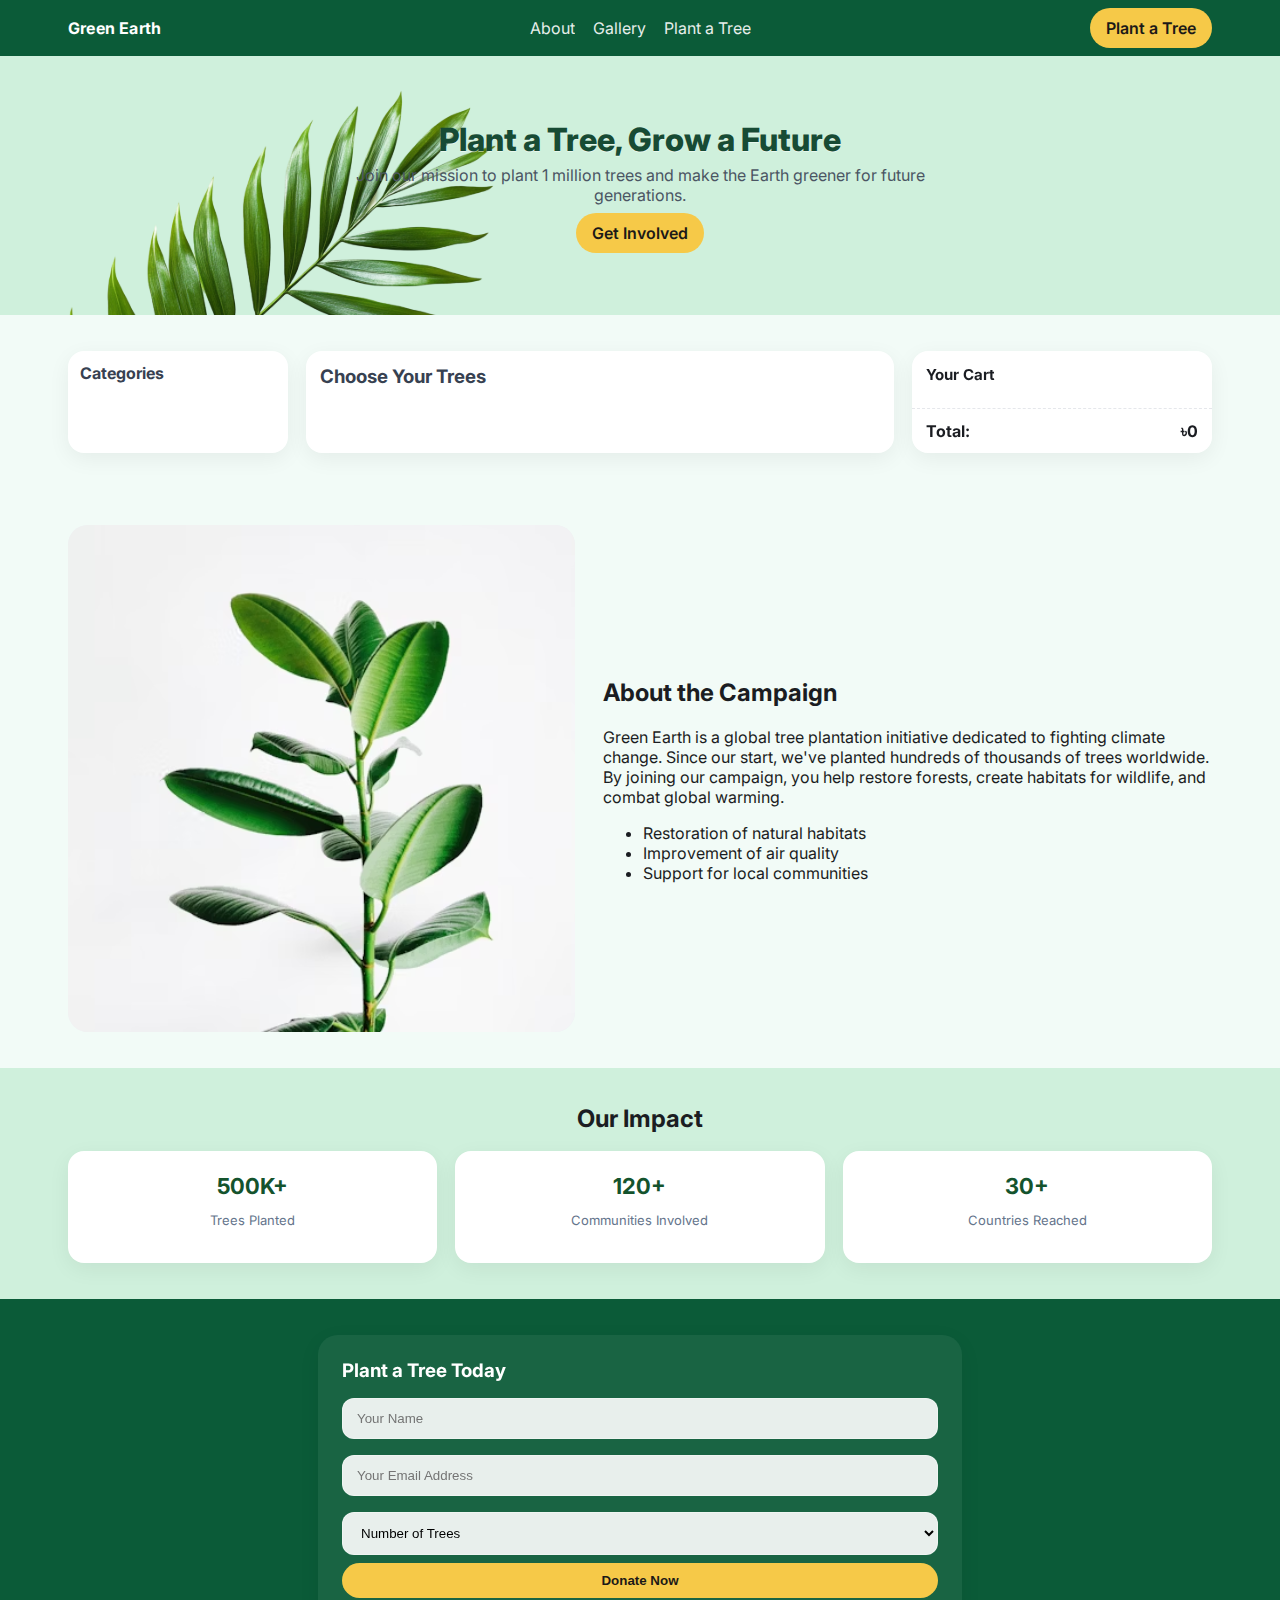
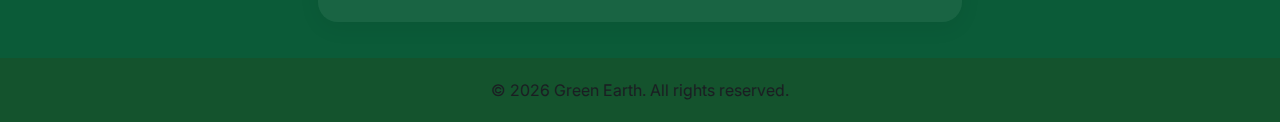
<file: index.html>
<!DOCTYPE html>
<html lang="en">
<head>
  <meta charset="UTF-8" />
  <meta name="viewport" content="width=device-width, initial-scale=1" />
  <title>Green Earth – Plant a Tree</title>
<link rel="stylesheet" href="index.css">
  <link href="https://fonts.googleapis.com/css2?family=Inter:wght@400;500;600;700;800&display=swap" rel="stylesheet">

</head>
<body>
  <!-- Navbar -->
  <header>
    <div class="container nav">
      <div class="brand">Green Earth</div>
      <nav class="menu">
        <a href="#about">About</a>
        <a href="#impact">Gallery</a>
        <a href="#shop">Plant a Tree</a>
      </nav>
      <div class="cta">
        <a class="btn primary" href="#donate">Plant a Tree</a>
      </div>
    </div>
  </header>

  <!-- Banner -->
  <section class="banner">
    <div class="leaf"> <img src="assets/hero-leaf1.png" alt=""></div>
    <div class="container banner-inner">
      <h1 class="title">Plant a Tree, Grow a Future</h1>
      <p class="subtitle">Join our mission to plant 1 million trees and make the Earth greener for future generations.</p>
      <a href="#shop" class="btn primary">Get Involved</a>
    </div>
    <div class="leaf"><img src="assets/hero-leaf2.png" alt=""></div>
  </section>

  <!-- Shop -->
  <main id="shop" class="section">
    <div class="container grid">
      <!-- Categories -->
      <aside class="card">
        <div class="category-title">Categories</div>
        <div id="categoryList" class="category-list" role="list"></div>
      </aside>

      <!-- Products -->
      <section class="card">
        <h3 style="padding:14px 14px 0;margin:0;color:#374151">Choose Your Trees</h3>
        <div id="productGrid" class="products" aria-live="polite" style="padding:14px"></div>
      </section>

      <!-- Cart -->
      <aside class="card cart">
        <h3>Your Cart</h3>
        <div id="cartList" class="cart-list"></div>
        <div class="cart-footer">
          <span>Total:</span>
          <span id="cartTotal">৳0</span>
        </div>
      </aside>
    </div>
  </main>

  <!-- About -->
  <section id="about" class="about section">
    <div class="container wrap">
      <div class="pic"><img src="assets/about.png" alt=""></div>
      <div>
        <h2>About the Campaign</h2>
        <p>Green Earth is a global tree plantation initiative dedicated to fighting climate change. Since our start, we've planted hundreds of thousands of trees worldwide. By joining our campaign, you help restore forests, create habitats for wildlife, and combat global warming.</p>
        <ul>
          <li>Restoration of natural habitats</li>
          <li>Improvement of air quality</li>
          <li>Support for local communities</li>
        </ul>
      </div>
    </div>
  </section>

  <!-- Impact -->
  <section id="impact" class="impact section">
    <div class="container">
      <h2 style="text-align:center;margin:0 0 6px">Our Impact</h2>
      <div class="impact-cards">
        <div class="card impact-card"><h4>500K+</h4><p>Trees Planted</p></div>
        <div class="card impact-card"><h4>120+</h4><p>Communities Involved</p></div>
        <div class="card impact-card"><h4>30+</h4><p>Countries Reached</p></div>
      </div>
    </div>
  </section>

  <!-- Donate Form -->
  <section id="donate" class="donate section">
    <div class="container wrap">
      <div class="form">
        <h3 style="margin:0 0 8px">Plant a Tree Today</h3>
        <input class="input" placeholder="Your Name" type="text"/>
        <input class="input" placeholder="Your Email Address" type="email"/>
        <select class="input"><option>Number of Trees</option><option>1</option><option>3</option><option>5</option><option>10</option></select>
        <button class="btn primary">Donate Now</button>
      </div>
    </div>
  </section>

  <footer>© <span id="year"></span> Green Earth. All rights reserved.</footer>

  <!-- Modal -->
  <div id="modal" class="modal" role="dialog" aria-modal="true" aria-hidden="true">
    <div class="modal-card">
      <button class="modal-close" id="modalClose" aria-label="Close">✕</button>
      <div class="modal-body">
        <div class="image"><img id="modalImg" alt=""/></div>
        <div>
          <h3 id="modalTitle" style="margin:0 0 6px"></h3>
          <p id="modalDesc" class="desc" style="height:auto"></p>
          <div class="meta"><span id="modalCategory" class="pill"></span><span id="modalPrice" class="price"></span></div>
          <button id="modalAdd" class="btn">Add to Cart</button>
        </div>
      </div>
    </div>
  </div>

  <!-- Spinner -->
  <div id="spinner" class="spinner" aria-hidden="true"><div class="loader" aria-label="Loading"></div></div>

  <script src='index.js'></script>
</body>
</html>
</file>
<file: index.css>
:root{
      --green-900:#0b5b38;/* header/footer bg */
      --green-800:#136b44;
      --green-700:#1c7a4f;
      --green-600:#2f915f;
      --green-500:#45a776;/* CTAs */
      --green-100:#e7f6ee;/* soft bg */
      --green-050:#f2fbf7;/* cards */
      --yellow:#f6c948;
      --text:#1b1d22;
      --muted:#6b7280;
      --radius:16px;
      --radius-lg:20px;
      --shadow:0 6px 22px rgba(0,0,0,.06);
    }
    *{box-sizing:border-box}
    html,body{margin:0;font-family:Inter,system-ui,-apple-system,Segoe UI,Roboto,Helvetica,Arial,sans-serif;color:var(--text);background:#fff}
    a{color:inherit;text-decoration:none}
    .container{max-width:1180px;margin:0 auto;padding:0 18px}

    /* Navbar */
    header{top:0;z-index:50;background:var(--green-900);color:#fff}
    .nav{display:grid;grid-template-columns:1fr auto 1fr;align-items:center;gap:12px;height:56px}
    .brand{font-weight:700;letter-spacing:.2px}
    .menu{display:flex;gap:18px;justify-content:center}
    .menu a{opacity:.9}
    .menu a:hover{opacity:1}
    .cta{display:flex;justify-content:flex-end}
    .btn{appearance:none;border:0;border-radius:990px;padding:10px 16px;font-weight:600;cursor:pointer}
    .btn.primary{background:var(--yellow);color:#1c1917}

    /* Banner */
    .banner{ position: relative;background:#CFF0DC;overflow:hidden; display: flex;}
    .banner-inner{padding:64px 0 72px;text-align:center;}
    .title{font-size:32px;margin:0 0 6px;font-weight:800;color:#174b34;text-shadow:0 1px 0 rgba(255,255,255,.5)}
    .subtitle{max-width:620px;margin:0 auto 18px;color:#4b5563}
    .banner .btn{background:var(--yellow)}
    .leaf{width:22px;height:22px;}
    .leaf.r{width:22px;height:22px;}


    /* Main layout */
    main{background:var(--green-050)}
    .grid{display:grid;grid-template-columns:220px 1fr 300px;gap:18px;align-content: start;}
    .section{padding:36px 0}

    /* Categories */
    .card{background:#fff;border-radius:var(--radius);box-shadow:var(--shadow)}
    .category-list{padding:14px}
    .category-title{padding:12px 12px 6px;font-weight:700;color:#374151}
    .category-list button{width:100%;text-align:left;padding:10px 12px;margin:6px 0;border:1px solid #e5e7eb;background:#fff;border-radius:10px;cursor:pointer;color:#374151}
    .category-list button:hover{background:#f9fafb}
    .category-list button.active{background:var(--green-100);border-color:#b7e6c9}

    /* Product grid */
    .products{display:grid;grid-template-columns:repeat(3,1fr);gap:18px}
    .product{display:flex;flex-direction:column;padding:12px}
    .image{height:150px;border-radius:12px;background:#eef2f7;display:flex;align-items:center;justify-content:center;overflow:hidden}
    .image img{width:100%;height:100%;object-fit:cover}
    .name{margin:10px 0 6px;font-weight:700}
    .desc{font-size:14px;color:#6b7280;height:40px;overflow:hidden}
    .meta{display:flex;justify-content:space-between;align-items:center;margin:10px 0 12px;font-size:13px;color:#475569}
    .price{font-weight:700}
    .pill{font-size:12px;padding:4px 8px;border-radius:999px;background:#eef6f1}
    .product .btn{width:100%;background:var(--green-600);color:#fff}
    .product .btn:hover{background:var(--green-700)}

    /* Cart */
    .cart{position:sticky;top:72px}
    .cart h3{margin:14px;font-size:15px}
    .cart-list{max-height:360px;overflow:auto;padding:0 14px 10px}
    .cart-item{display:flex;gap:7px;align-items:center;justify-content:space-between;padding:8px 10px;border:1px solid #eef2f7;border-radius:10px;margin-bottom:8px}
    .cart-item .remove{background:#fee2e2;border:0;border-radius:8px;padding:6px 8px;cursor:pointer}
    .cart-footer{display:flex;justify-content:space-between;align-items:center;padding:12px 14px;border-top:1px dashed #e5e7eb;font-weight:700}

    /* About + Impact */
    .about{background:var(--green-050)}
    .about .wrap{display:grid;grid-template-columns:1fr 1.2fr;gap:28px;align-items:center}
    .about .pic{aspect-ratio:1/1;border-radius:var(--radius-lg);overflow:hidden;background:#eef2f7}
    .impact{background:#CFF0DC}
    .impact-cards{display:grid;grid-template-columns:repeat(3,1fr);gap:18px;margin-top:18px}
    .impact-card{padding:22px;text-align:center}
    .impact-card h4{margin:0 0 6px;font-size:22px;color:#14532d}
    .impact-card p{color:#64748b;font-size:13px}

    /* Form */
    .donate{background:var(--green-900);color:#fff}
    .donate .wrap{max-width:680px;margin:0 auto}
    .form{padding:24px;background:rgba(255,255,255,.06);backdrop-filter:blur(6px);border-radius:var(--radius-lg);box-shadow:var(--shadow)}
    .input{width:100%;padding:12px 14px;border-radius:12px;border:1px solid rgba(255,255,255,.35);background:rgba(255,255,255,.9);margin:8px 0}
    .donate .btn.primary{width:100%;}

    /* Footer */
    footer{background:#14532D;text-align:center;padding:22px 0}

    /* Modal */
    .modal{position:fixed;inset:0;background:rgba(0,0,0,.45);display:none;align-items:center;justify-content:center;padding:18px;z-index:60}
    .modal.open{display:flex}
    .modal-card{background:#fff;border-radius:18px;max-width:720px;width:100%;overflow:hidden;box-shadow:var(--shadow)}
    .modal-body{display:grid;grid-template-columns:1fr 1.1fr;gap:18px;padding:18px}
    .modal-body .image{height:240px}
    .modal-close{position:absolute;top:12px;right:12px;background:#fff;border:1px solid #e5e7eb;border-radius:10px;padding:8px 10px;cursor:pointer}

    /* Spinner */
    .spinner{position:fixed;inset:0;display:none;place-items:center;background:rgba(255,255,255,.6);z-index:70}
    .spinner.show{display:grid}
    .loader{width:44px;height:44px;border-radius:999px;border:4px solid #c7eed7;border-top-color:var(--green-700);animation:spin 1s linear infinite}
    @keyframes spin{to{transform:rotate(360deg)}}

    /* Responsive */
    @media (max-width: 1024px){
      .grid{grid-template-columns:1fr;}
      .cart{position:static}
      .products{grid-template-columns:repeat(2,1fr)}
      .about .wrap{grid-template-columns:1fr}
    }
    @media (max-width: 640px){
      .menu{display:none}
      .products{grid-template-columns:1fr}
      .banner-inner{padding:44px 0}
      .title{font-size:26px}
    }
</file>
